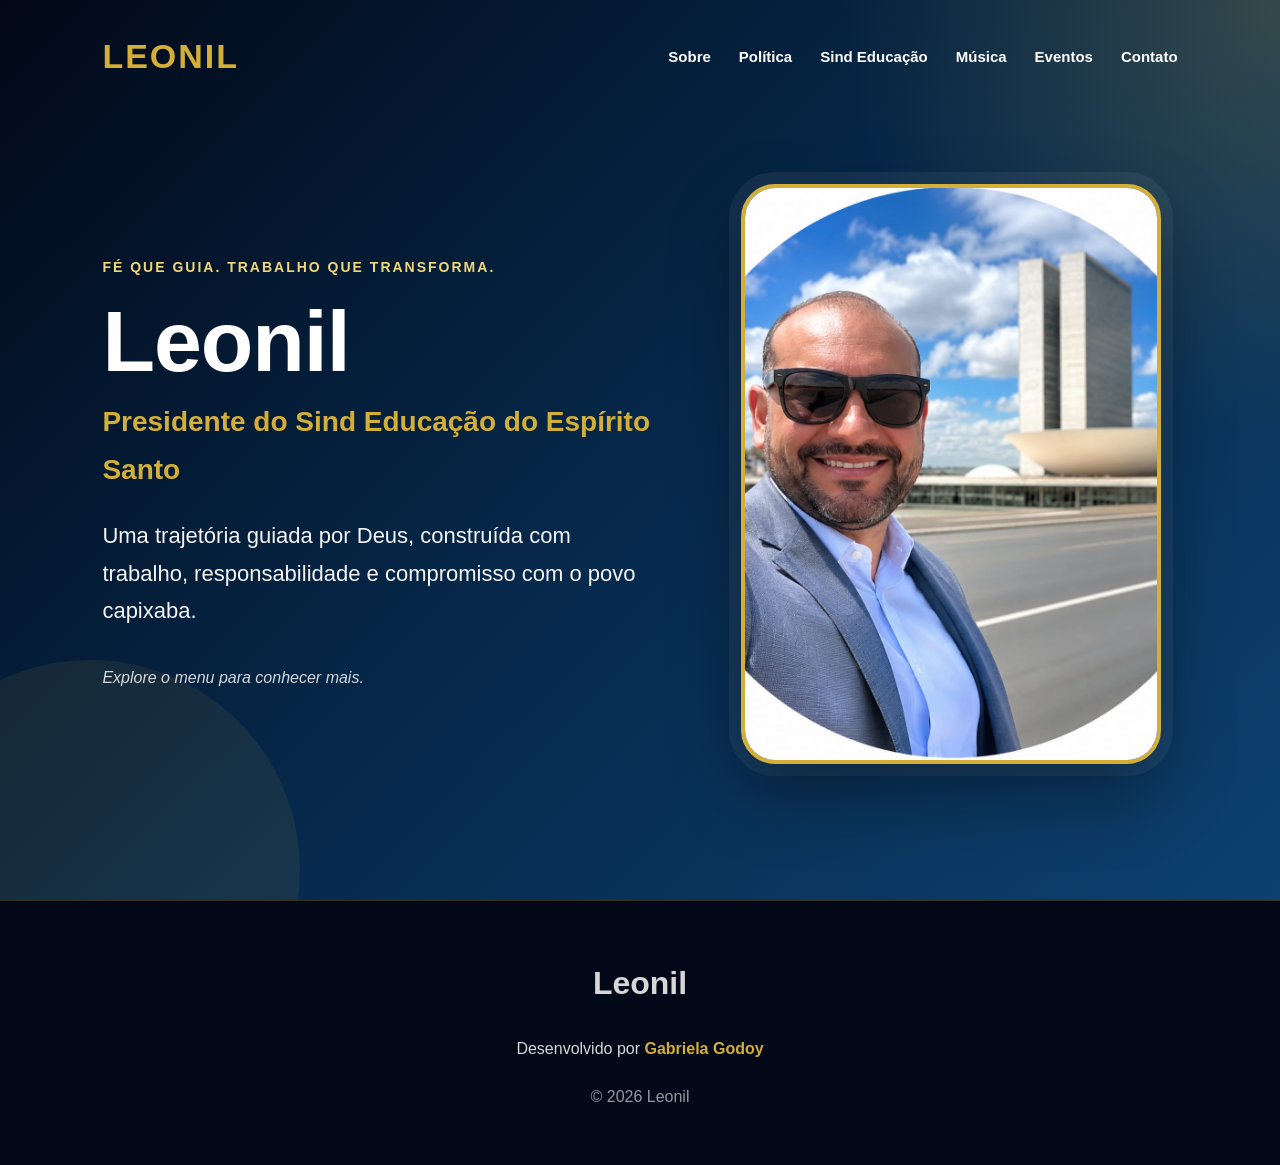
<file: index.html>
<!DOCTYPE html>
<html lang="pt-BR">

<head>

<meta charset="UTF-8">

<meta
name="viewport"
content="width=device-width, initial-scale=1.0">

<title>
Leonil | Uma trajetória construída para servir
</title>

<meta
name="description"
content="Conheça a trajetória de Leonil. Fé, compromisso com pessoas, educação e propósito.">

<link
rel="stylesheet"
href="style.css">

</head>

<body>

<header class="home">

<nav
class="menu"
aria-label="Menu principal">

<a
href="index.html"
class="logo">

LEONIL

</a>

<div class="links">

<a href="sobre.html">
Sobre
</a>

<a href="politica.html">
Política
</a>

<a href="sindicato.html">
Sind Educação
</a>

<a href="musica.html">
Música
</a>

<a href="eventos.html">
Eventos
</a>

<a href="contato.html">
Contato
</a>

</div>

</nav>

<section class="hero">

<div class="hero-texto">

<p class="tag">

Fé que guia. Trabalho que transforma.

</p>

<h1>

Leonil

</h1>

<p class="cargo">

Presidente do Sind Educação
do Espírito Santo

</p>

<p class="frase">

Uma trajetória guiada por Deus,
construída com trabalho,
responsabilidade e compromisso
com o povo capixaba.

</p>

<p class="cta">

Explore o menu para conhecer mais.

</p>

</div>

<div class="hero-foto">

<img
src="foto leonil.jpeg"
alt="Retrato de Leonil">

</div>

</section>

</header>

<footer class="rodape">

<p class="nome-rodape">

Leonil

</p>

<p class="desenvolvido">

Desenvolvido por

<a
href="https://www.linkedin.com/in/gabriela-godoy-228390a3/"
target="_blank"
rel="noopener noreferrer">

Gabriela Godoy

</a>

</p>

<p class="copyright">

© 2026 Leonil

</p>

</footer>

</body>

</html>
</file>
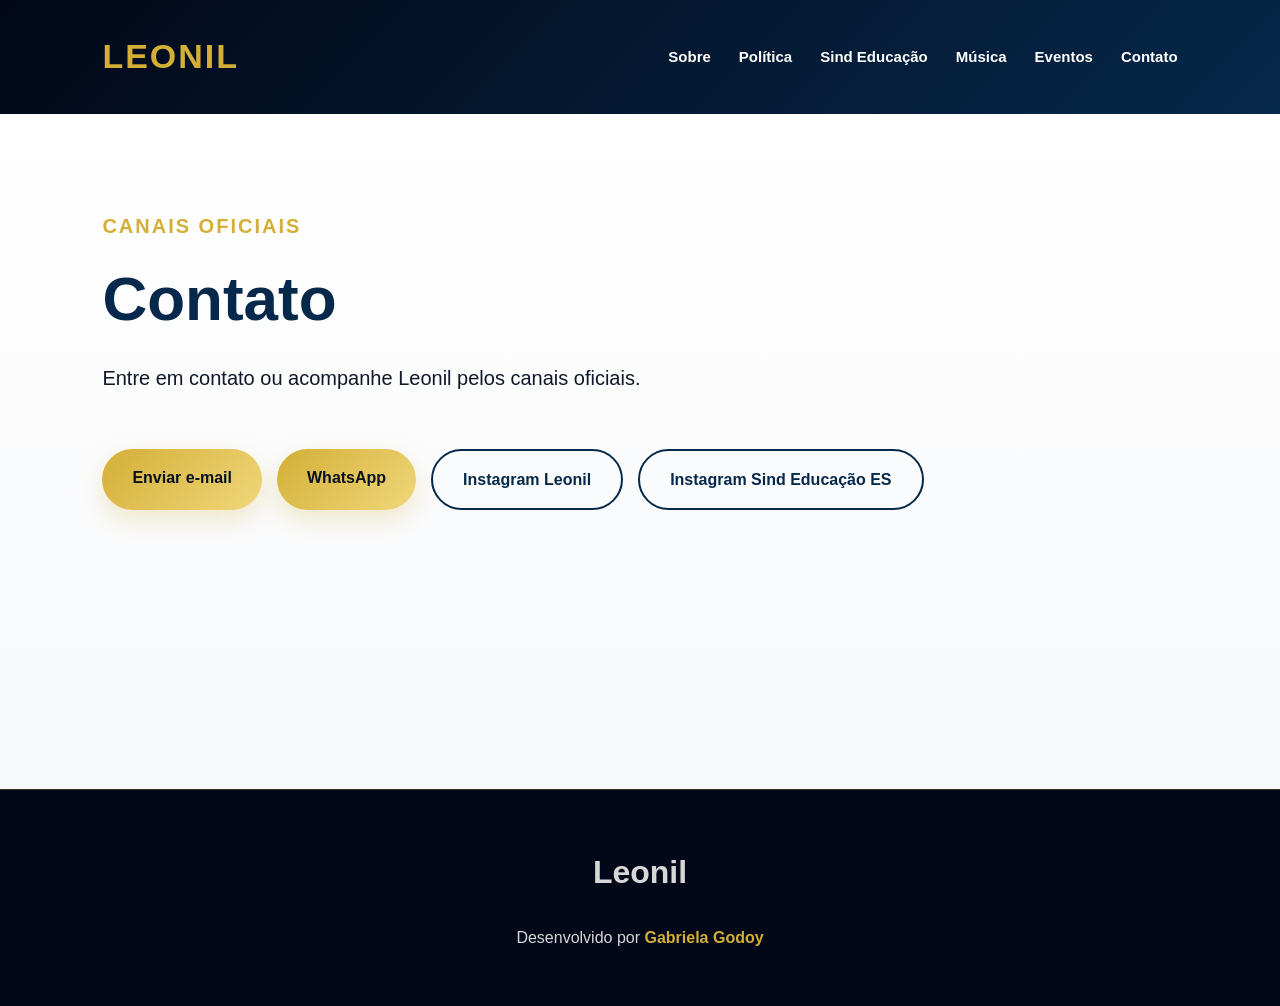
<file: contato.html>
<!DOCTYPE html>
<html lang="pt-BR">
<head>
  <meta charset="UTF-8">
  <meta name="viewport" content="width=device-width, initial-scale=1.0">
  <title>Contato | Leonil</title>
  <link rel="stylesheet" href="style.css">
</head>

<body>

<nav class="menu interno">
  <a href="index.html" class="logo">LEONIL</a>

  <div class="links">
    <a href="sobre.html">Sobre</a>
    <a href="politica.html">Política</a>
    <a href="sindicato.html">Sind Educação</a>
    <a href="musica.html">Música</a>
    <a href="eventos.html">Eventos</a>
    <a href="contato.html">Contato</a>
  </div>
</nav>

<main class="pagina clara">
  <p class="tag">Canais oficiais</p>

  <h1>Contato</h1>

  <p>
    Entre em contato ou acompanhe Leonil pelos canais oficiais.
  </p>

  <div class="botoes">
    <a href="mailto:leonil.vix@gmail.com" class="botao dourado">Enviar e-mail</a>

    <a href="https://wa.me/5527997614078" target="_blank" rel="noopener noreferrer" class="botao dourado">
      WhatsApp
    </a>

    <a href="https://www.instagram.com/leonil.oficial?igsh=OGswcnNiMDA1a3hl" target="_blank" rel="noopener noreferrer" class="botao contorno-azul">
      Instagram Leonil
    </a>

    <a href="https://www.instagram.com/sindeducacaoes?igsh=MXdpaGM0ZmtsZGhkeQ==" target="_blank" rel="noopener noreferrer" class="botao contorno-azul">
      Instagram Sind Educação ES
    </a>
  </div>
</main>

<footer class="rodape">
  <p class="nome-rodape">Leonil</p>
  <p class="desenvolvido">Desenvolvido por <a href="https://www.linkedin.com/in/gabriela-godoy-228390a3/" target="_blank" rel="noopener noreferrer">Gabriela Godoy</a></p>
</footer>

</body>
</html>
</file>
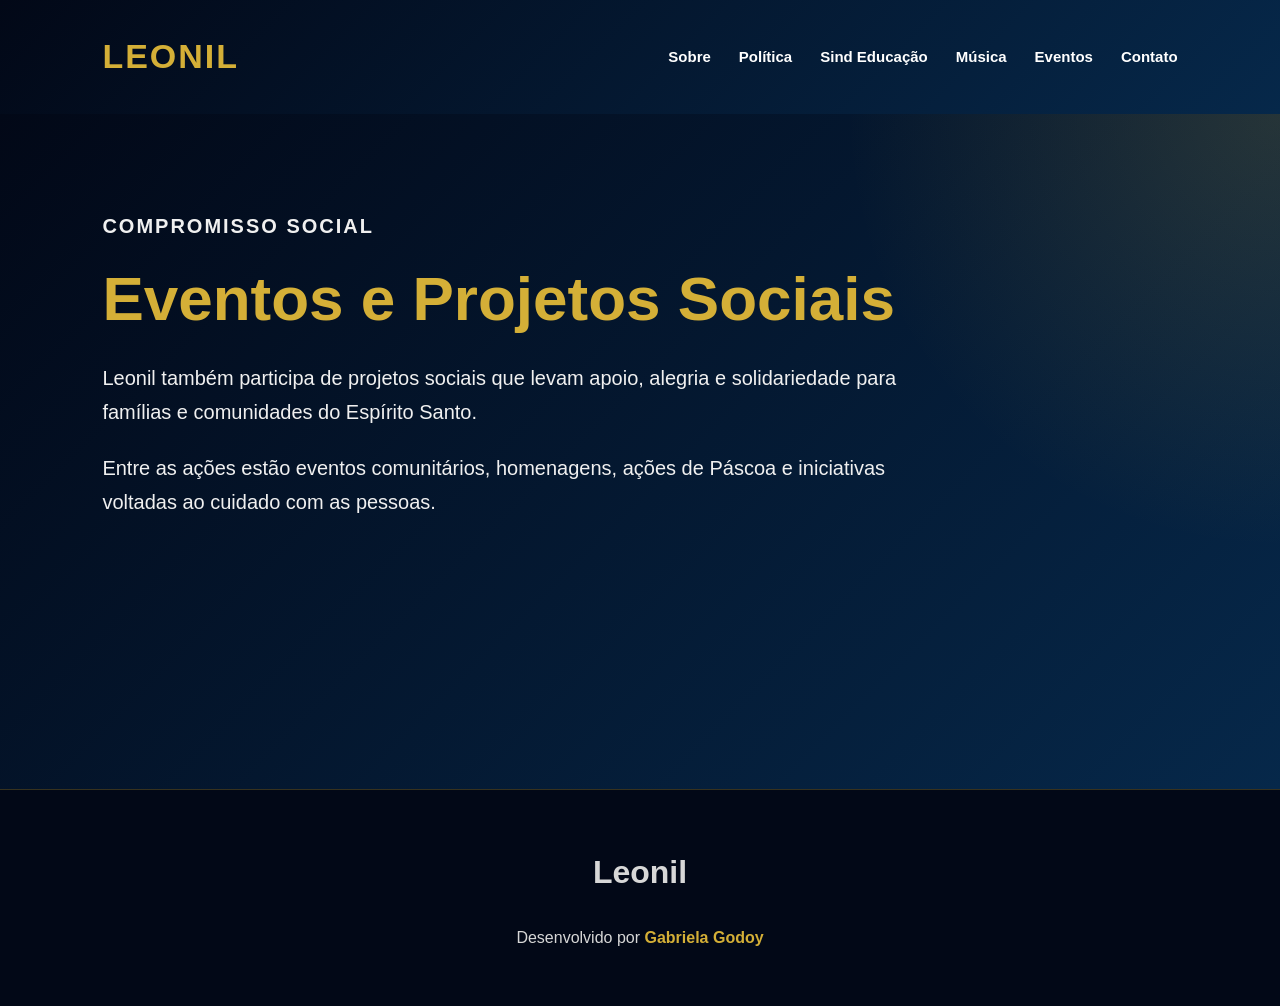
<file: eventos.html>
<!DOCTYPE html>
<html lang="pt-BR">
<head>
  <meta charset="UTF-8">
  <meta name="viewport" content="width=device-width, initial-scale=1.0">
  <title>Eventos e Projetos Sociais</title>
  <link rel="stylesheet" href="style.css">
</head>

<body>

<nav class="menu interno">
  <a href="index.html" class="logo">LEONIL</a>

  <div class="links">
    <a href="sobre.html">Sobre</a>
    <a href="politica.html">Política</a>
    <a href="sindicato.html">Sind Educação</a>
    <a href="musica.html">Música</a>
    <a href="eventos.html">Eventos</a>
    <a href="contato.html">Contato</a>
  </div>
</nav>

<main class="pagina escura">
  <p class="tag">Compromisso social</p>

  <h1>Eventos e Projetos Sociais</h1>

  <p>
    Leonil também participa de projetos sociais que levam apoio, alegria e solidariedade
    para famílias e comunidades do Espírito Santo.
  </p>

  <p>
    Entre as ações estão eventos comunitários, homenagens, ações de Páscoa
    e iniciativas voltadas ao cuidado com as pessoas.
  </p>
</main>

<footer class="rodape">
  <p class="nome-rodape">Leonil</p>
  <p class="desenvolvido">Desenvolvido por <a href="https://www.linkedin.com/in/gabriela-godoy-228390a3/" target="_blank" rel="noopener noreferrer">Gabriela Godoy</a></p>
</footer>

</body>
</html>
</file>
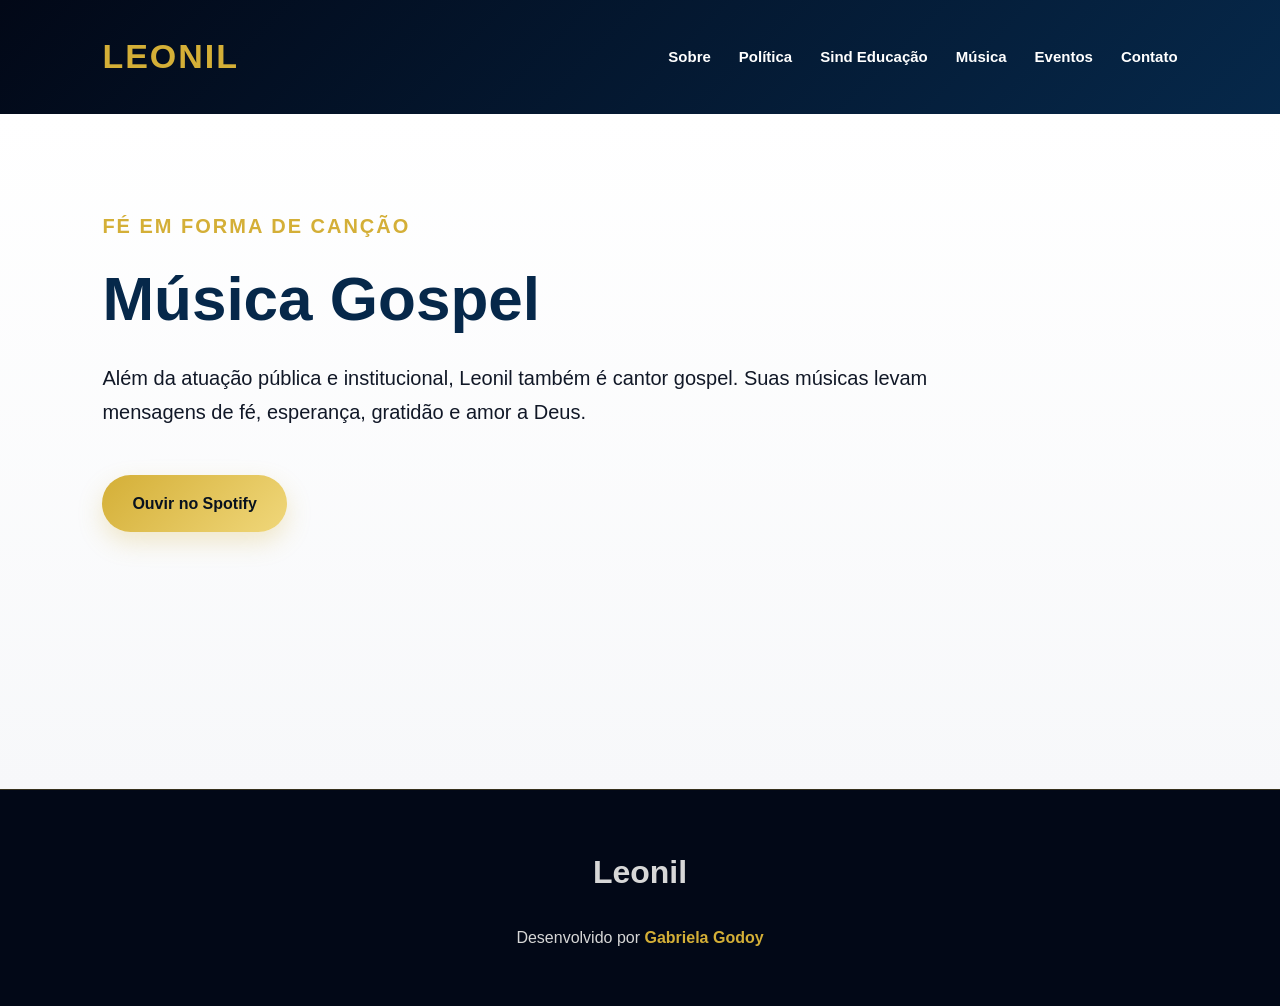
<file: musica.html>
<!DOCTYPE html>
<html lang="pt-BR">
<head>
  <meta charset="UTF-8">
  <meta name="viewport" content="width=device-width, initial-scale=1.0">
  <title>Ouça Leonil</title>
  <link rel="stylesheet" href="style.css">
</head>

<body>

<nav class="menu interno">
  <a href="index.html" class="logo">LEONIL</a>

  <div class="links">
    <a href="sobre.html">Sobre</a>
    <a href="politica.html">Política</a>
    <a href="sindicato.html">Sind Educação</a>
    <a href="musica.html">Música</a>
    <a href="eventos.html">Eventos</a>
    <a href="contato.html">Contato</a>
  </div>
</nav>

<main class="pagina clara">
  <p class="tag">Fé em forma de canção</p>

  <h1>Música Gospel</h1>

  <p>
    Além da atuação pública e institucional, Leonil também é cantor gospel.
    Suas músicas levam mensagens de fé, esperança, gratidão e amor a Deus.
  </p>

  <a href="https://open.spotify.com/artist/16RWBs33oCkbeavqVfjNKi?si=86U589_rSoS4qHVfoxwV-w" target="_blank" rel="noopener noreferrer" class="botao dourado">
    Ouvir no Spotify
  </a>
</main>

<footer class="rodape">
  <p class="nome-rodape">Leonil</p>
  <p class="desenvolvido">Desenvolvido por <a href="https://www.linkedin.com/in/gabriela-godoy-228390a3/" target="_blank" rel="noopener noreferrer">Gabriela Godoy</a></p>
</footer>

</body>
</html>
</file>
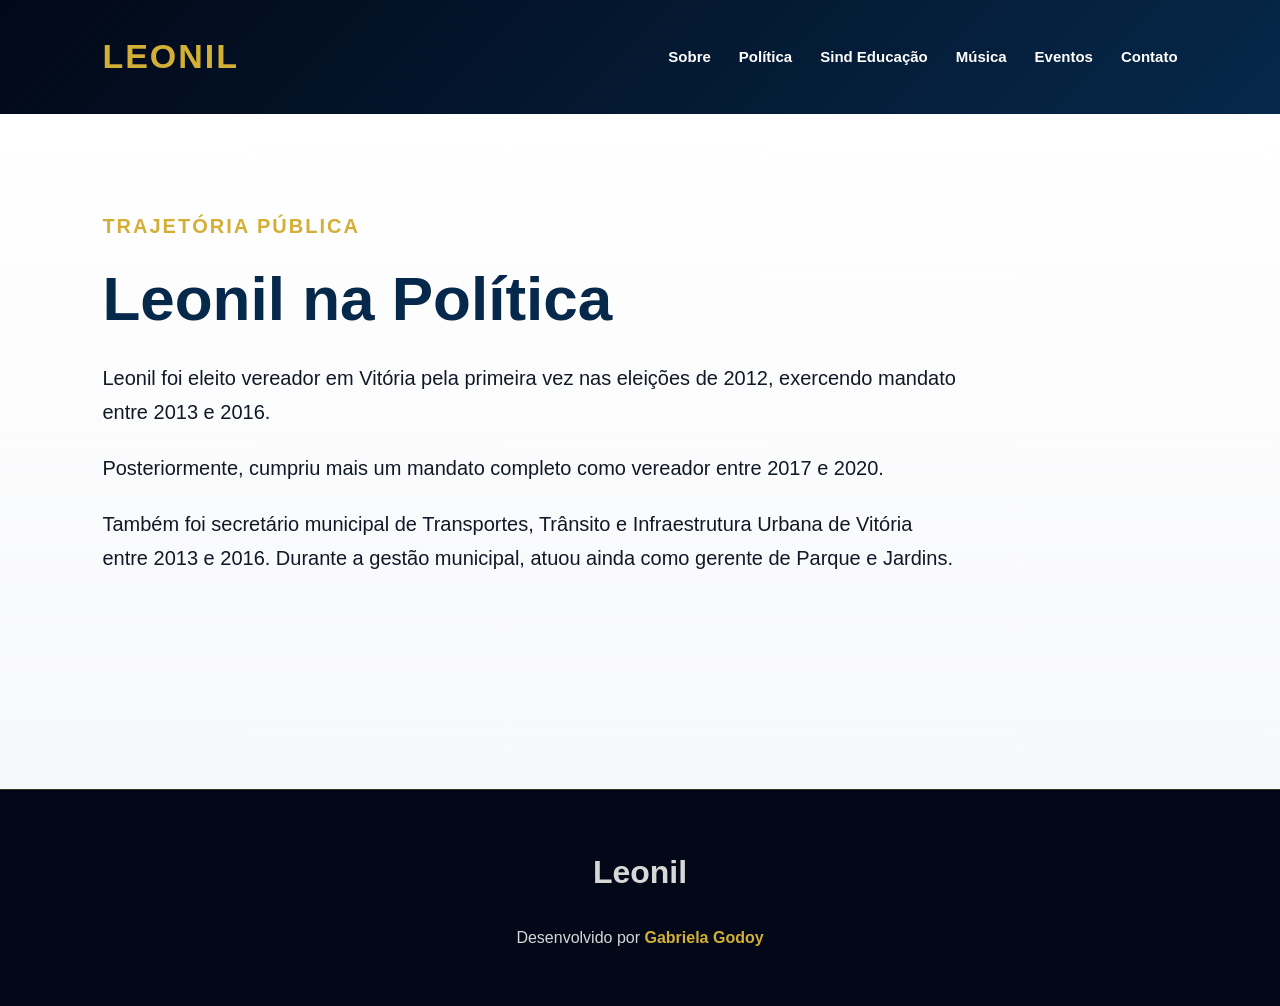
<file: politica.html>
<!DOCTYPE html>
<html lang="pt-BR">
<head>
  <meta charset="UTF-8">
  <meta name="viewport" content="width=device-width, initial-scale=1.0">
  <title>Leonil na Política</title>
  <link rel="stylesheet" href="style.css">
</head>

<body>

<nav class="menu interno">
  <a href="index.html" class="logo">LEONIL</a>

  <div class="links">
    <a href="sobre.html">Sobre</a>
    <a href="politica.html">Política</a>
    <a href="sindicato.html">Sind Educação</a>
    <a href="musica.html">Música</a>
    <a href="eventos.html">Eventos</a>
    <a href="contato.html">Contato</a>
  </div>
</nav>

<main class="pagina clara">
  <p class="tag">Trajetória pública</p>

  <h1>Leonil na Política</h1>

  <p>
    Leonil foi eleito vereador em Vitória pela primeira vez nas eleições de 2012,
    exercendo mandato entre 2013 e 2016.
  </p>

  <p>
    Posteriormente, cumpriu mais um mandato completo como vereador entre 2017 e 2020.
  </p>

  <p>
    Também foi secretário municipal de Transportes, Trânsito e Infraestrutura Urbana
    de Vitória entre 2013 e 2016. Durante a gestão municipal, atuou ainda como gerente
    de Parque e Jardins.
  </p>
</main>

<footer class="rodape">
  <p class="nome-rodape">Leonil</p>
  <p class="desenvolvido">Desenvolvido por <a href="https://www.linkedin.com/in/gabriela-godoy-228390a3/" target="_blank" rel="noopener noreferrer">Gabriela Godoy</a></p>
</footer>

</body>
</html>
</file>
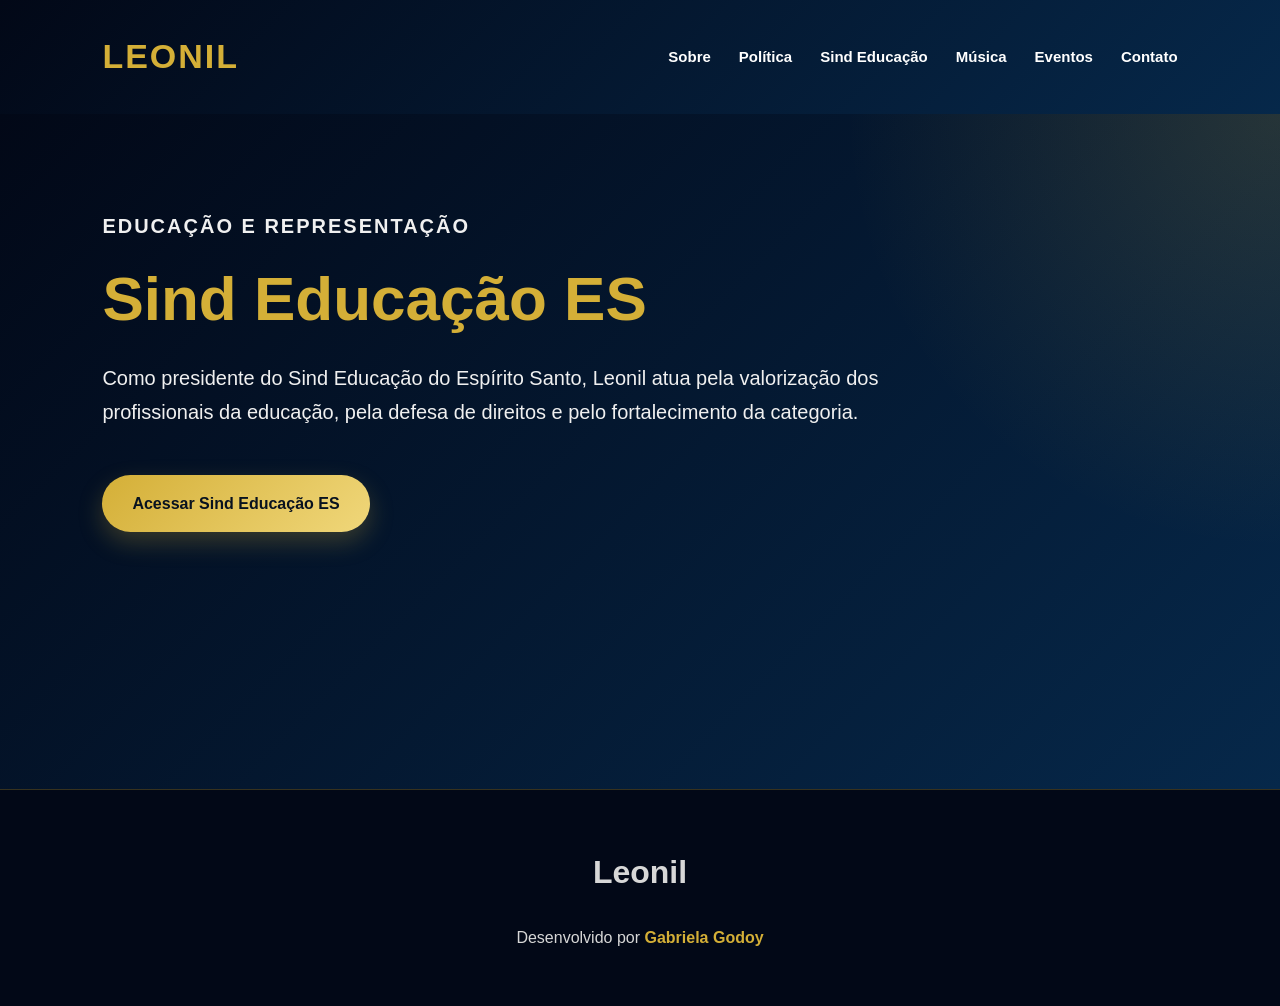
<file: sindicato.html>
<!DOCTYPE html>
<html lang="pt-BR">
<head>
  <meta charset="UTF-8">
  <meta name="viewport" content="width=device-width, initial-scale=1.0">
  <title>Leonil | Sind Educação ES</title>
  <link rel="stylesheet" href="style.css">
</head>

<body>

<nav class="menu interno">
  <a href="index.html" class="logo">LEONIL</a>

  <div class="links">
    <a href="sobre.html">Sobre</a>
    <a href="politica.html">Política</a>
    <a href="sindicato.html">Sind Educação</a>
    <a href="musica.html">Música</a>
    <a href="eventos.html">Eventos</a>
    <a href="contato.html">Contato</a>
  </div>
</nav>

<main class="pagina escura">
  <p class="tag">Educação e representação</p>

  <h1>Sind Educação ES</h1>

  <p>
    Como presidente do Sind Educação do Espírito Santo, Leonil atua pela valorização
    dos profissionais da educação, pela defesa de direitos e pelo fortalecimento da categoria.
  </p>

  <a href="https://www.instagram.com/sindeducacaoes?igsh=MXdpaGM0ZmtsZGhkeQ==" target="_blank" rel="noopener noreferrer" class="botao dourado">
    Acessar Sind Educação ES
  </a>
</main>

<footer class="rodape">
  <p class="nome-rodape">Leonil</p>
  <p class="desenvolvido">Desenvolvido por <a href="https://www.linkedin.com/in/gabriela-godoy-228390a3/" target="_blank" rel="noopener noreferrer">Gabriela Godoy</a></p>
</footer>

</body>
</html>
</file>
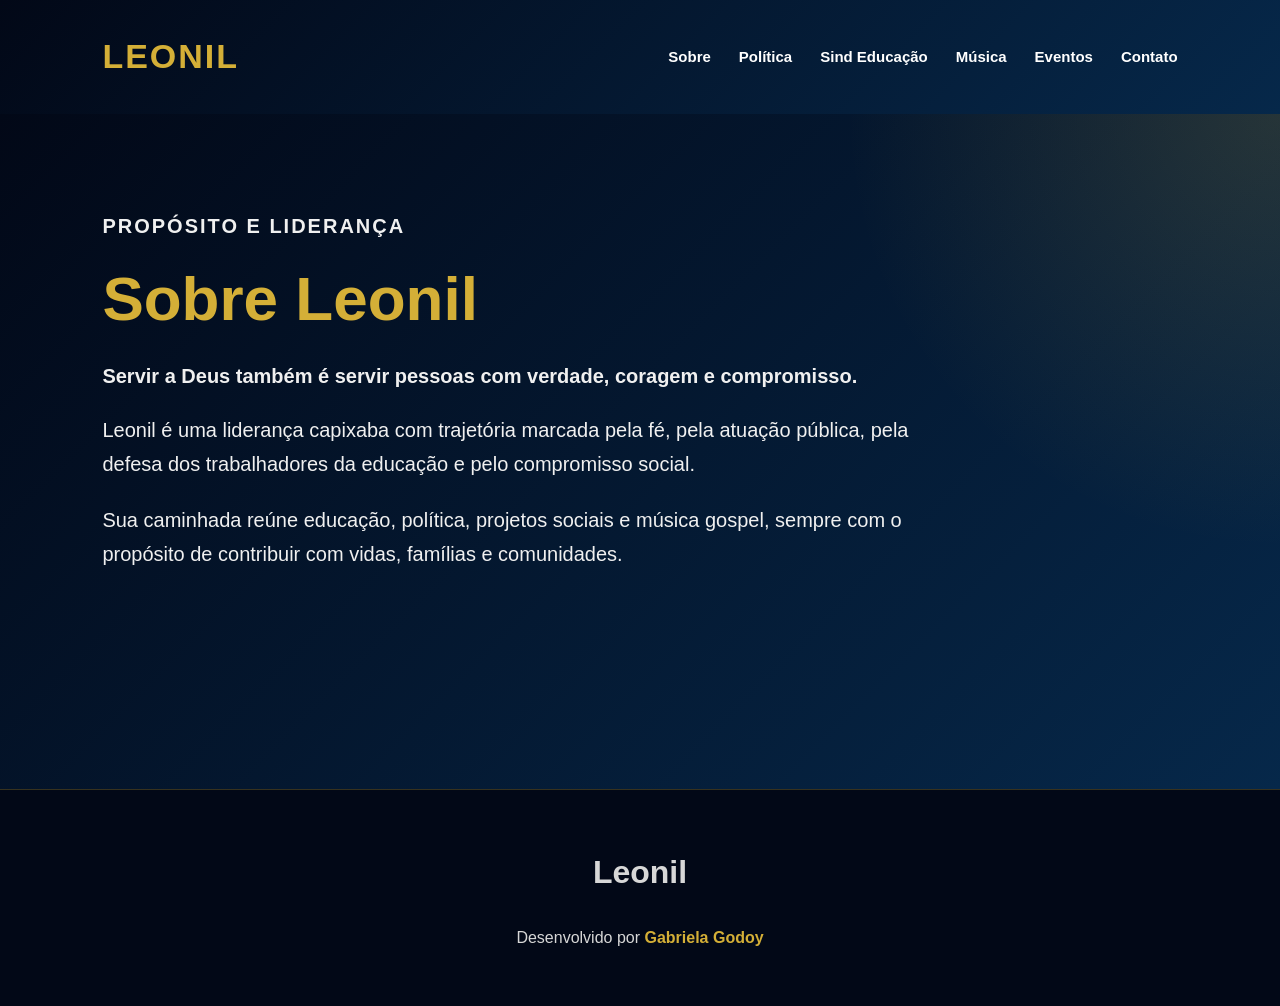
<file: sobre.html>
<!DOCTYPE html>
<html lang="pt-BR">
<head>
  <meta charset="UTF-8">
  <meta name="viewport" content="width=device-width, initial-scale=1.0">
  <title>Sobre Leonil</title>
  <link rel="stylesheet" href="style.css">
</head>

<body>

<nav class="menu interno">
  <a href="index.html" class="logo">LEONIL</a>

  <div class="links">
    <a href="sobre.html">Sobre</a>
    <a href="politica.html">Política</a>
    <a href="sindicato.html">Sind Educação</a>
    <a href="musica.html">Música</a>
    <a href="eventos.html">Eventos</a>
    <a href="contato.html">Contato</a>
  </div>
</nav>

<main class="pagina escura">
  <p class="tag">Propósito e liderança</p>

  <h1>Sobre Leonil</h1>

  <p class="destaque">
    Servir a Deus também é servir pessoas com verdade, coragem e compromisso.
  </p>

  <p>
    Leonil é uma liderança capixaba com trajetória marcada pela fé, pela atuação pública,
    pela defesa dos trabalhadores da educação e pelo compromisso social.
  </p>

  <p>
    Sua caminhada reúne educação, política, projetos sociais e música gospel,
    sempre com o propósito de contribuir com vidas, famílias e comunidades.
  </p>
</main>

<footer class="rodape">
  <p class="nome-rodape">Leonil</p>
  <p class="desenvolvido">Desenvolvido por <a href="https://www.linkedin.com/in/gabriela-godoy-228390a3/" target="_blank" rel="noopener noreferrer">Gabriela Godoy</a></p>
</footer>

</body>
</html>
</file>
<file: style.css>
*{
margin:0;
padding:0;
box-sizing:border-box;
}

:root{
--azul-noite:#020817;
--azul-profundo:#06284a;
--azul-vivo:#0d4170;
--azul-claro:#123f68;
--dourado:#d4af37;
--dourado-claro:#f0d77a;
--branco:#ffffff;
--texto:#111827;
--cinza:#f7f8fa;
--cinza-texto:#555;
}

html{
scroll-behavior:smooth;
}

body{
font-family:Arial,Helvetica,sans-serif;
background:var(--cinza);
color:var(--texto);
line-height:1.7;
}

a{
text-decoration:none;
}

a:focus{
outline:3px solid var(--dourado);
outline-offset:4px;
}

img{
max-width:100%;
display:block;
}

/* HOME */

.home{
min-height:100vh;
background:
radial-gradient(circle at top right, rgba(212,175,55,.22), transparent 28%),
linear-gradient(135deg,var(--azul-noite),var(--azul-profundo),var(--azul-vivo));
color:white;
position:relative;
overflow:hidden;
}

.home::after{
content:"";
position:absolute;
width:420px;
height:420px;
border-radius:50%;
background:rgba(212,175,55,.08);
bottom:-180px;
left:-120px;
}

.home > *{
position:relative;
z-index:1;
}

/* MENU */

.menu{
display:flex;
justify-content:space-between;
align-items:center;
padding:28px 8%;
gap:30px;
flex-wrap:wrap;
}

.menu.interno{
background:
linear-gradient(135deg,var(--azul-noite),var(--azul-profundo));
}

.logo{
font-size:34px;
font-weight:900;
letter-spacing:2px;
color:var(--dourado);
}

.links{
display:flex;
gap:28px;
flex-wrap:wrap;
}

.links a{
color:white;
font-size:15px;
font-weight:700;
transition:.3s;
position:relative;
}

.links a::after{
content:"";
position:absolute;
left:0;
bottom:-6px;
width:0;
height:2px;
background:var(--dourado);
transition:.3s;
}

.links a:hover{
color:var(--dourado-claro);
}

.links a:hover::after{
width:100%;
}

/* HERO */

.hero{
display:grid;
grid-template-columns:1.1fr .9fr;
gap:70px;
align-items:center;
padding:70px 8% 100px;
}

.tag{
font-size:14px;
font-weight:900;
letter-spacing:2px;
text-transform:uppercase;
color:var(--dourado-claro);
margin-bottom:18px;
}

.hero h1{
font-size:86px;
line-height:1;
margin-bottom:14px;
letter-spacing:-1px;
}

.cargo{
font-size:28px;
font-weight:800;
color:var(--dourado);
margin-bottom:24px;
}

.frase{
font-size:22px;
max-width:650px;
color:#f4f4f4;
}

.cta{
margin-top:35px;
font-size:16px;
opacity:.88;
font-style:italic;
color:#f0f0f0;
}

/* FOTO */

.hero-foto{
display:flex;
justify-content:center;
}

.hero-foto img{
width:100%;
max-width:420px;
height:580px;
object-fit:cover;
object-position:center top;
border-radius:34px;
border:4px solid var(--dourado);
box-shadow:
0 30px 70px rgba(0,0,0,.38),
0 0 0 12px rgba(255,255,255,.06);
}

/* PÁGINAS INTERNAS */

.pagina{
min-height:75vh;
padding:95px 8%;
}

.pagina h1{
font-size:62px;
line-height:1.1;
margin-bottom:28px;
}

.pagina p{
max-width:860px;
font-size:20px;
margin-bottom:22px;
}

.clara{
background:
linear-gradient(180deg,#ffffff,var(--cinza));
color:var(--texto);
}

.clara h1{
color:var(--azul-profundo);
}

.clara .tag{
color:var(--dourado);
}

.escura{
background:
radial-gradient(circle at top right, rgba(212,175,55,.16), transparent 30%),
linear-gradient(135deg,var(--azul-noite),var(--azul-profundo));
color:white;
}

.escura h1{
color:var(--dourado);
}

.escura p{
color:#f0f0f0;
}

.destaque{
font-size:32px;
font-weight:800;
line-height:1.5;
color:inherit;
}

/* BOTÕES */

.botoes{
display:flex;
gap:15px;
flex-wrap:wrap;
margin-top:30px;
}

.botao{
display:inline-block;
margin-top:24px;
padding:15px 30px;
border-radius:40px;
font-weight:800;
transition:.3s;
}

.botao:hover{
transform:translateY(-3px);
}

.dourado{
background:linear-gradient(135deg,var(--dourado),var(--dourado-claro));
color:#08121f;
box-shadow:0 10px 25px rgba(212,175,55,.25);
}

.dourado:hover{
background:white;
color:#08121f;
}

.contorno{
border:2px solid var(--dourado);
color:white;
}

.contorno:hover{
background:var(--dourado);
color:#08121f;
}

.contorno-azul{
border:2px solid var(--azul-profundo);
color:var(--azul-profundo);
}

.contorno-azul:hover{
background:var(--azul-profundo);
color:white;
}

/* VOLTAR PARA HOME */

.voltar{
margin-top:50px;
}

.voltar-home{
background:linear-gradient(135deg,var(--dourado),var(--dourado-claro));
color:#08121f;
}

.voltar-home:hover{
background:white;
color:#08121f;
}

/* RODAPÉ */

.rodape{
background:var(--azul-noite);
color:white;
text-align:center;
padding:55px 8%;
border-top:1px solid rgba(212,175,55,.25);
}

.nome-rodape{
font-size:32px;
font-weight:900;
color:var(--dourado);
margin-bottom:10px;
}

.rodape p{
color:#d7d7d7;
}

.desenvolvido{
margin-top:25px;
}

.desenvolvido a{
color:var(--dourado);
font-weight:800;
}

.desenvolvido a:hover{
text-decoration:underline;
}

.copyright{
margin-top:20px;
opacity:.7;
}

/* RESPONSIVO */

@media(max-width:900px){

.menu{
justify-content:center;
text-align:center;
}

.links{
justify-content:center;
}

.hero{
grid-template-columns:1fr;
text-align:center;
gap:42px;
}

.hero-texto{
order:2;
}

.hero-foto{
order:1;
}

.frase{
margin:0 auto;
}

.hero-foto img{
max-width:340px;
height:470px;
}

.voltar{
text-align:center;
}

}

@media(max-width:700px){

.menu{
padding:24px 6%;
}

.links{
gap:16px;
}

.hero{
padding:50px 6% 70px;
}

.hero h1{
font-size:52px;
}

.cargo{
font-size:22px;
}

.frase{
font-size:18px;
}

.pagina{
padding:72px 6%;
}

.pagina h1{
font-size:42px;
}

.pagina p{
font-size:17px;
}

.destaque{
font-size:24px;
}

.botao{
width:100%;
text-align:center;
}

.hero-foto img{
height:auto;
}

}

@media(max-width:420px){

.logo{
font-size:30px;
}

.links a{
font-size:14px;
}

.hero h1{
font-size:46px;
}

}
</file>
